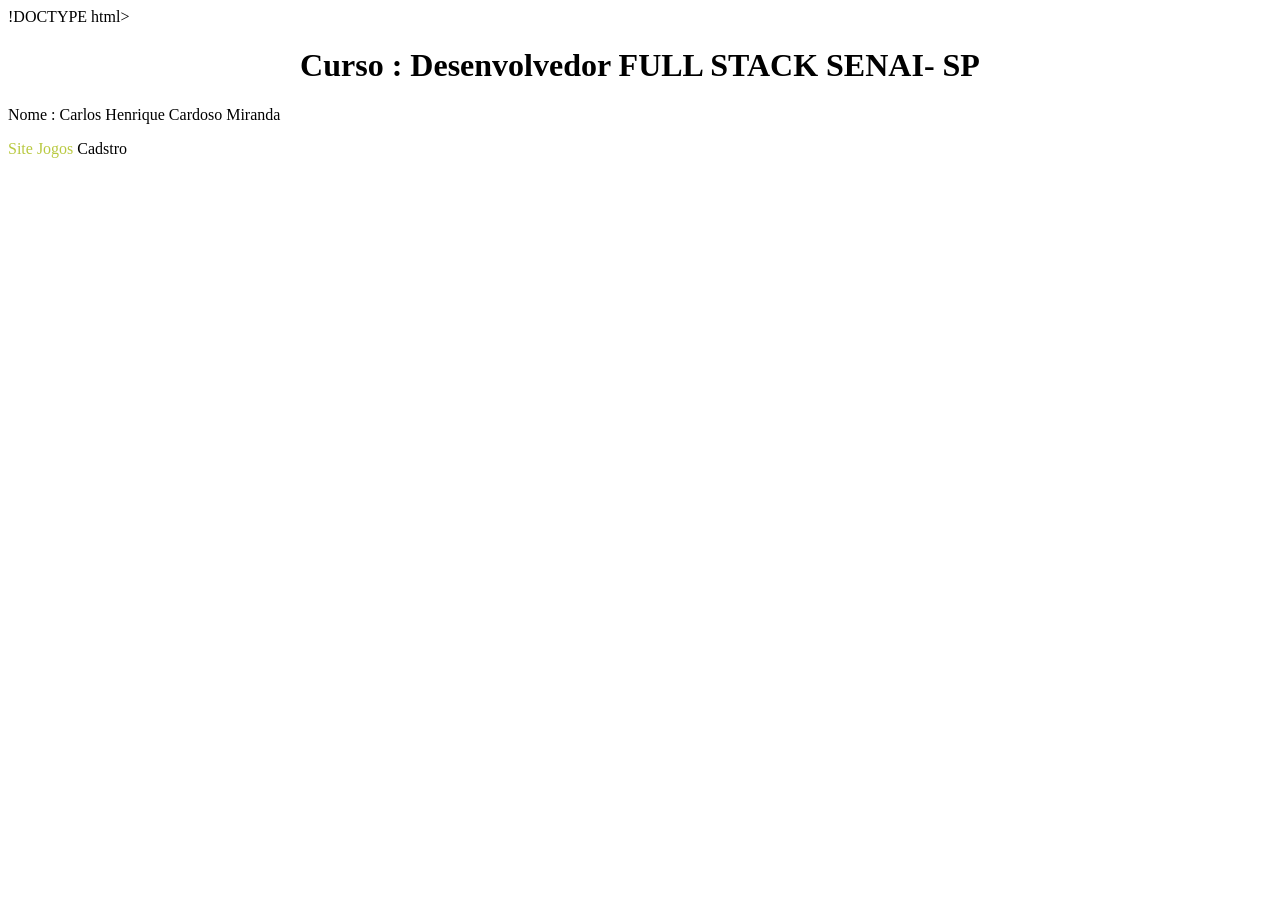
<file: index.html>
!DOCTYPE html>
<html>
<head>
	<title>Repositorio</title>
	<style type="text/css">
		  a:link{
  	color: #b9c941;
  	text-decoration-color: none;
  	text-decoration: none
  	

  }
  a:visited{
  	color: #45BB00;
  	text-decoration-color: nome;
  }
  a:hover {
  	color:#6A5ACD;
  }
  a:active{
  	color:#C0C0C0;

  }
  
 
	

	</style>
</head>
<body>
	<h1 align="center"> Curso : Desenvolvedor FULL STACK SENAI- SP  </h1>
	<p> Nome : Carlos Henrique Cardoso Miranda </p>
    <a link href="jogos">Site Jogos </a> Cadstro <br>
</body>
</html>
</file>
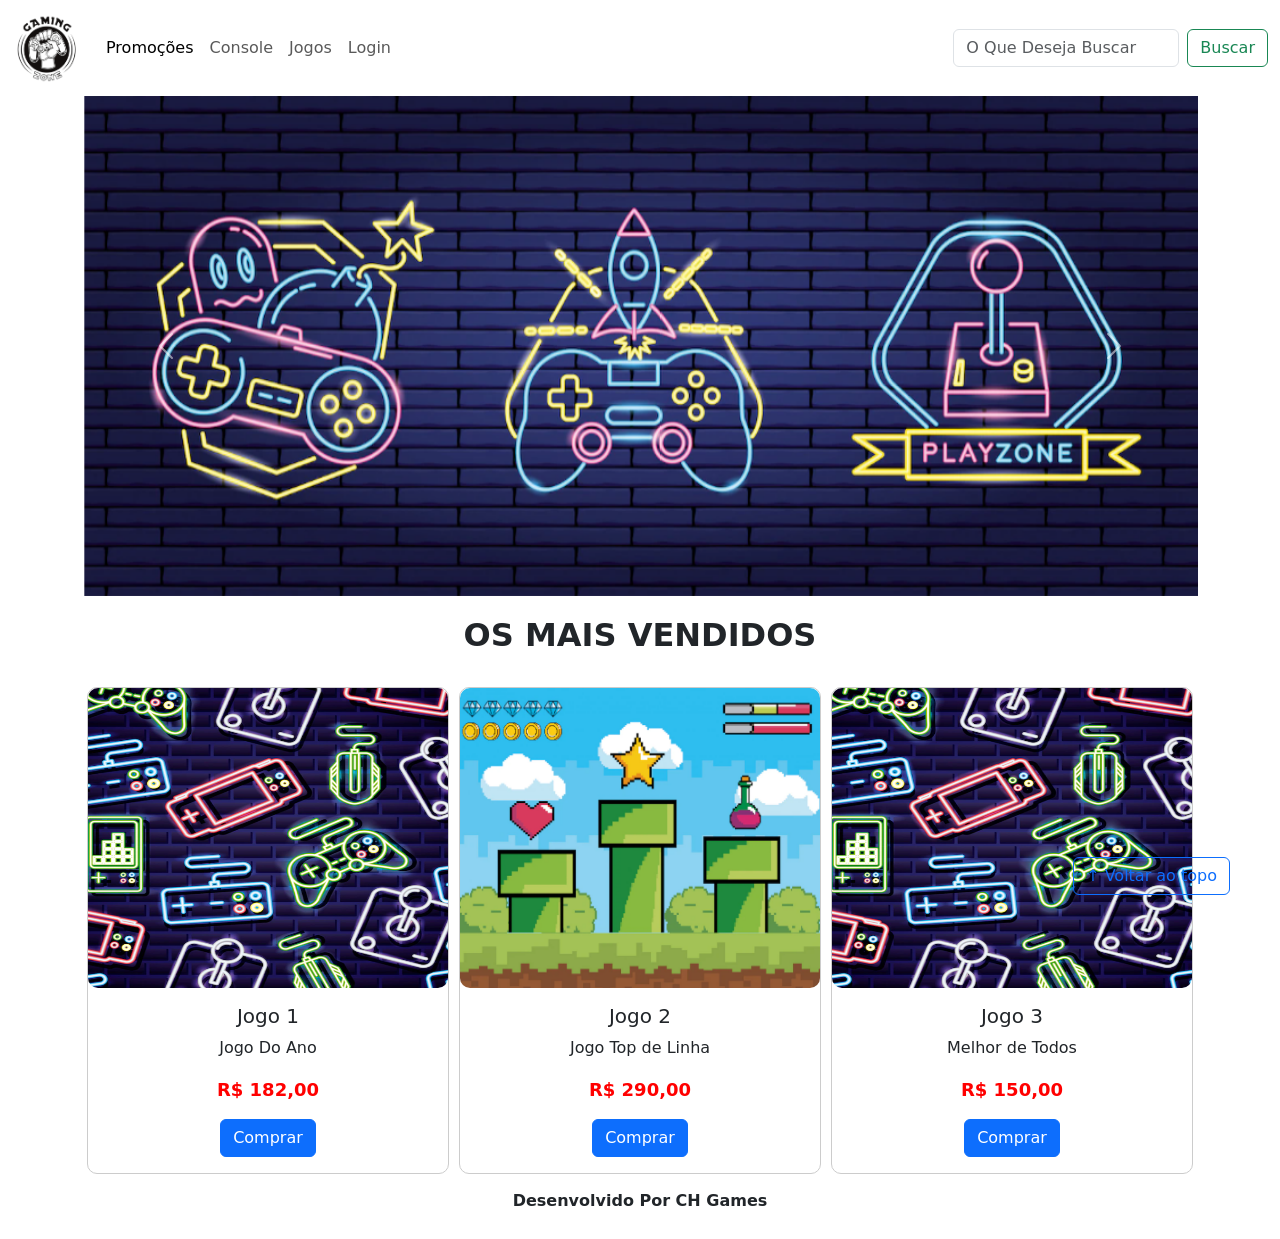
<file: jogos/index.html>
<!DOCTYPE html>
<html lang="pt-br">

<head>
  <meta charset="UTF-8">
  <meta http-equiv="X-UA-Compatible" content="IE=edge">
  <meta name="viewport" content="width=device-width, initial-scale=1.0">
  <title>CH Games</title>

  <link href="https://cdn.jsdelivr.net/npm/bootstrap@5.2.2/dist/css/bootstrap.min.css" rel="stylesheet"
    integrity="sha384-Zenh87qX5JnK2Jl0vWa8Ck2rdkQ2Bzep5IDxbcnCeuOxjzrPF/et3URy9Bv1WTRi" crossorigin="anonymous">

  <link rel="stylesheet" href="css/estilo.css">



</head>

<body>
  <header>
    <nav class="navbar navbar-expand-lg ">
  <div class="container-fluid">
    <a class="navbar-brand" href="index.html"><img src="img/logo.png "> </a>
    <button class="navbar-toggler" type="button" data-bs-toggle="collapse" data-bs-target="#navbarSupportedContent" aria-controls="navbarSupportedContent" aria-expanded="false" aria-label="Toggle navigation">
      <span class="navbar-toggler-icon"></span>
    </button>
    <div class="collapse navbar-collapse" id="navbarSupportedContent">
      <ul class="navbar-nav me-auto mb-2 mb-lg-0">
        <li class="nav-item">
          <a class="nav-link active" aria-current="page" href="#">Promoções </a>
        </li>
        <li class="nav-item">
          <a class="nav-link" href="#">Console</a>
        </li>
        <li class="nav-item">
          <a class="nav-link" href="#">Jogos</a>
        </li>
        <li class="nav-item">
          <a class="nav-link" href="login.html">Login</a>
        </li>          
        
      </ul>
      <form class="d-flex" role="search">
        <input class="form-control me-2" type="search" placeholder="O Que Deseja Buscar " aria-label="Search">
        <button class="btn btn-outline-success" type="submit">Buscar  </button>
      </form>
    </div>
  </div>
</nav>
    
  </header>

  <main>
       <section id="section-banners" class="container" >
      <div id="carouselExample" class="carousel slide" data-bs-ride="carousel">
        <div class="carousel-inner">
          <div class="carousel-item active">
            <img src="img/banner1.PNG" class="d-block w-100" alt="Venha Comprar Em nossa loja">
          </div>
          <div class="carousel-item">
            <img src="img/banner2.PNG"  class="d-block w-100" alt="Promoção de Produtos">
          </div>
          <div class="carousel-item">
            <img src="img/banner3.PNG" class="d-block w-100" alt="Varias Novidades de Produtos">
          </div>
        </div>
        <button class="carousel-control-prev" type="button" data-bs-target="#carouselExample" data-bs-slide="prev">
          <span class="carousel-control-prev-icon" aria-hidden="true"></span>
          <span class="visually-hidden">Previous</span>
        </button>
        <button class="carousel-control-next" type="button" data-bs-target="#carouselExample" data-bs-slide="next">
          <span class="carousel-control-next-icon" aria-hidden="true"></span>
          <span class="visually-hidden">Next</span>
        </button>
      </div>

      

    </section>
    <section id="section-vendidos" class="container">
      

      <h2>OS MAIS VENDIDOS</h2>
        <div class="card-group" >
          <div class="card">
          <img src="img/jogo1.PNG" class="card-img-top" alt="Descrição da Foto">
          <div class="card-body">
            <h5 class="card-title">Jogo 1</h5>
            <p class="card-text">Jogo Do Ano</p>
            <p class="preco">R$ 182,00</p>
            <a href="#" class="btn btn-primary" href="" role="button"> Comprar</a>
          </div>
          </div>
          
            <div class="card"   >
            <img src="img/jogo2.PNG" class="card-img-top" alt="Descrição da Foto">
            <div class="card-body">
              <h5 class="card-title">Jogo 2</h5>
              <p class="card-text">Jogo Top de Linha</p>
              <p class="preco">R$ 290,00</p>
              <a href="#" class="btn btn-primary" href="" role="button"> Comprar</a>
            </div>
            </div>
            
              <div class="card" >
              <img src="img/jogo1.PNG" class="card-img-top" alt="Descrição da Foto">
              <div class="card-body">
                <h5 class="card-title">Jogo 3</h5>
                <p class="card-text">Melhor de Todos</p>
                <p class="preco">R$ 150,00</p>
                <a href="#" class="btn btn-primary" href="" role="button"> Comprar</a>
              </div>
              </div>
            </div>
        </section>
          

  <footer>
    <p> Desenvolvido Por CH Games </p>
  </footer>
  <button id="voltar-topo" type="button" class="btn btn-outline-primary">&uarr; Voltar ao topo</button>
  

  <script src="js/script.js"></script>
  <script src="https://cdn.jsdelivr.net/npm/bootstrap@5.2.2/dist/js/bootstrap.bundle.min.js"
    integrity="sha384-OERcA2EqjJCMA+/3y+gxIOqMEjwtxJY7qPCqsdltbNJuaOe923+mo//f6V8Qbsw3"
    crossorigin="anonymous"></script>

</body>

</html>
</file>
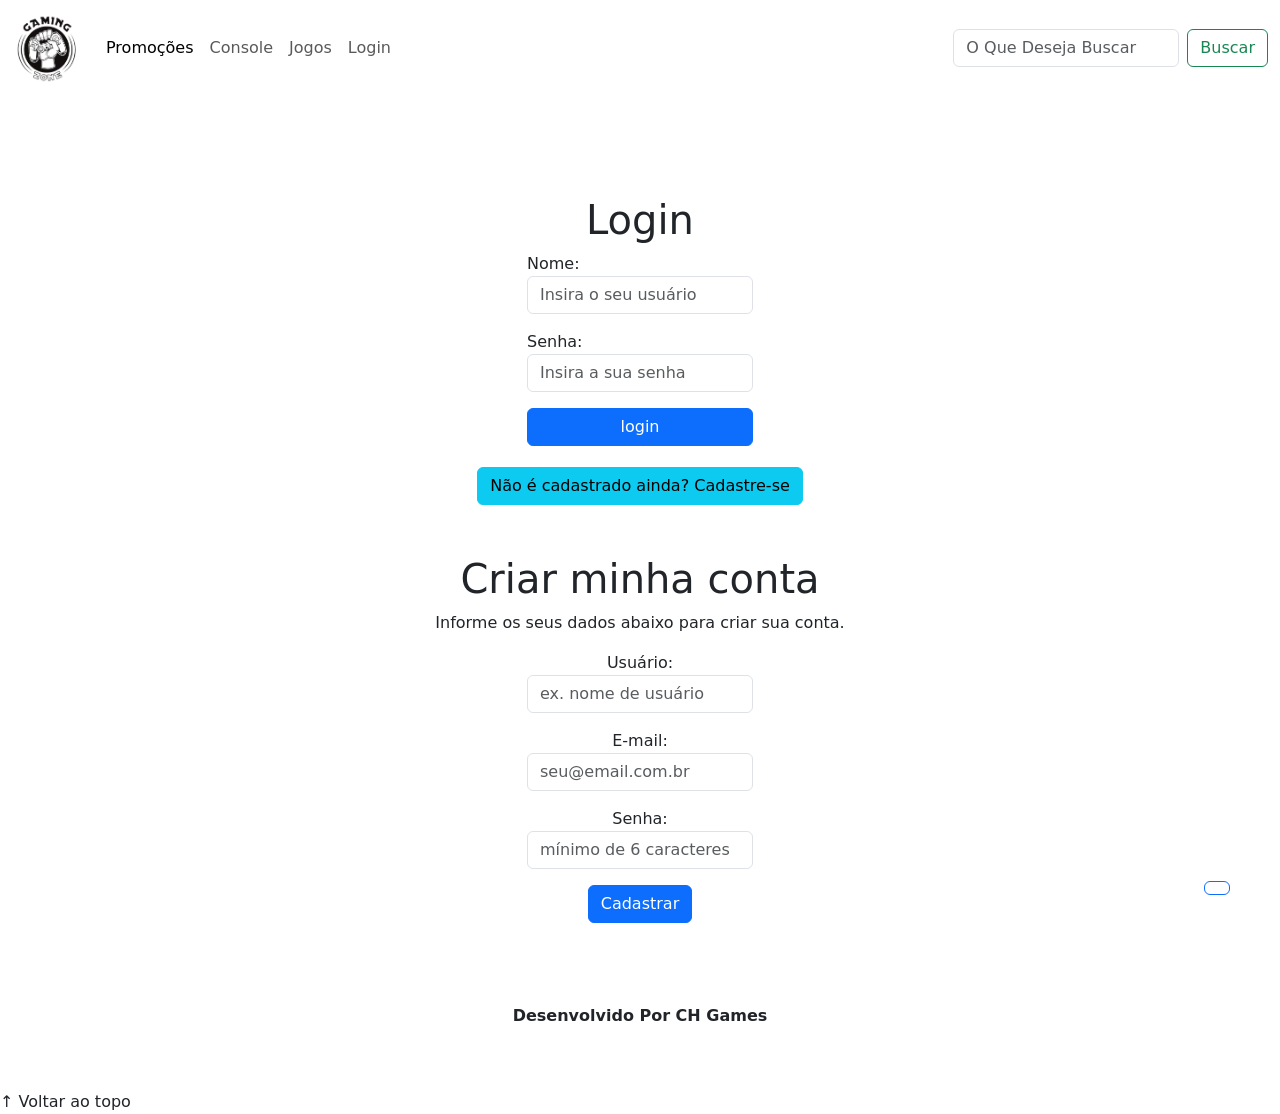
<file: jogos/login.html>
<!DOCTYPE html>
<html lang="pt-br">

<head>
    <meta charset="UTF-8">
    <meta http-equiv="X-UA-Compatible" content="IE=edge">
    <meta name="viewport" content="width=device-width, initial-scale=1.0">
    <title>CH Games - login</title>
    <link href="https://cdn.jsdelivr.net/npm/bootstrap@5.2.2/dist/css/bootstrap.min.css" rel="stylesheet"
        integrity="sha384-Zenh87qX5JnK2Jl0vWa8Ck2rdkQ2Bzep5IDxbcnCeuOxjzrPF/et3URy9Bv1WTRi" crossorigin="anonymous">
    <link rel="stylesheet" href="css/estilo.css">
</head>

<body>
    <header>
        <nav class="navbar navbar-expand-lg ">
            <div class="container-fluid">
              <a class="navbar-brand" href="index.html"><img src="img/logo.png "> </a>
              <button class="navbar-toggler" type="button" data-bs-toggle="collapse" data-bs-target="#navbarSupportedContent" aria-controls="navbarSupportedContent" aria-expanded="false" aria-label="Toggle navigation">
                <span class="navbar-toggler-icon"></span>
              </button>
              <div class="collapse navbar-collapse" id="navbarSupportedContent">
                <ul class="navbar-nav me-auto mb-2 mb-lg-0">
                  <li class="nav-item">
                    <a class="nav-link active" aria-current="page" href="#">Promoções </a>
                  </li>
                  <li class="nav-item">
                    <a class="nav-link" href="#">Console</a>
                  </li>
                  <li class="nav-item">
                    <a class="nav-link" href="#">Jogos</a>
                  </li>
                  <li class="nav-item">
                    <a class="nav-link" href="login.html">Login</a>
                  </li>          
                  
                </ul>
                <form class="d-flex" role="search">
                  <input class="form-control me-2" type="search" placeholder="O Que Deseja Buscar " aria-label="Search">
                  <button class="btn btn-outline-success" type="submit">Buscar  </button>
                </form>
              </div>
            </div>
          </nav>
    </header>

    <main>
        <section id="section-login">
            <h1>Login</h1>
            <div class="d-flex justify-content-center">
                <form method="post" action="" id="login">
                    <p>
                        <label for="usuario">Nome: </label>
                        <input id="usuario" name="usuario" required="required" type="text"
                            placeholder="Insira o seu usuário" class="form-control" />
                    </p>
                    <p>
                        <label for="senha">Senha: </label>
                        <input id="senha" name="senha" required="required" type="password"
                            placeholder="Insira a sua senha" class="form-control" />
                    </p>
                    <p>
                        <input type="button" value="login" class="btn btn-primary" id="bt-login" onclick="login()" />
                    </p>
                </form>
            </div>
        </section>

        <section id="section-cadastro">
            <div id="botao-cadastrar">
                <button type="button" class="btn btn-info">Não é cadastrado ainda? Cadastre-se</button>
            </div>
            <div id="form-cadastrar">

                <h1>Criar minha conta</h1>
                <p>Informe os seus dados abaixo para criar sua conta.</p>

                <div class="d-flex justify-content-center">
                    <form method="post" action="" id="login">
                        <p>
                            <label for="usuario">Usuário: </label>
                            <input id="usuario" name="usuario" required="required" type="text"
                                placeholder="ex. nome de usuário" class="form-control" />
                        </p>
                        <p>
                            <label for="email">E-mail: </label>
                            <input id="email" name="email" required="required" type="email"
                                placeholder="seu@email.com.br" class="form-control" />
                        </p>
                        <p>
                            <label for="senha">Senha: </label>
                            <input id="senha" name="senha" required="required" type="password"
                                placeholder="mínimo de 6 caracteres" class="form-control" />
                        </p>
                        <p>
                            <input type="button" value="Cadastrar" class="btn btn-primary" id="bt-cadastrar"
                                onclick="cadastro()" />
                        </p>
                    </form>
                </div>

            </div>
        </section>

    </main>



    <footer>
        <p>    Desenvolvido Por CH Games </p>
    </p>
    </footer>

    <button id="voltar-topo" type="button" class="btn btn-outline-primary" onclick="topo()"></button>&uarr;
     Voltar ao topo</button>

    <script src="https://cdn.jsdelivr.net/npm/bootstrap@5.2.2/dist/js/bootstrap.bundle.min.js"
        integrity="sha384-OERcA2EqjJCMA+/3y+gxIOqMEjwtxJY7qPCqsdltbNJuaOe923+mo//f6V8Qbsw3"
        crossorigin="anonymous"></script>
    <script src="js/script.js"></script>

    <script src="https://code.jquery.com/jquery-3.6.1.js"
        integrity="sha256-3zlB5s2uwoUzrXK3BT7AX3FyvojsraNFxCc2vC/7pNI=" crossorigin="anonymous"></script>
    <script type="text/javascript" src="js/jquery-script.js"></script>

</body>

</html>
</file>
<file: jogos/css/estilo.css>
/*cabeçalho*/


/*Conteudo principal*/


/*banner*/

/*Produtos vendidos*/
/*Rodapé*/

/*Botão Voltar topo*/

/* página de login  */


/* Formulário de cadastro*/
footer{
   position: relative;
   bottom: 0;
}

footer p{
    text-align:center;
    font-weight: bold;
    padding: 10px;
}
header img {
    height: 70px;
    width:70px ;
    
}
#section-banners img{
height: 500px;
}
#section-vendidos {
    text-align: center;
}
#section-vendidos h2{
font-weight: bold;
padding: 20px;
}
#section-vendidos img{
    height: 300px;
    border-radius: 10px;
}
#section-vendidos .card{
    margin: 5px;
    border: 1px solid #ccc;
    border-radius: 10px;

}

#section-vendidos .preco {
    color: red;
    font-size: 18px;
    font-weight: bold;
}
#voltar-topo {
    position:fixed;
   bottom: 5px;
   right: 50px;
}

#section-login{
    margin-top: 100px;

}
#section-login h1{
    text-align: center;
}

#section-login input{
    width: 100%;
}
#section-cadastro{
    padding: 5px;   
    text-align: center;
    background-color: #FFF;
}
#form-cadastrar{
    padding: 50px;
    display: block;
}
</file>
